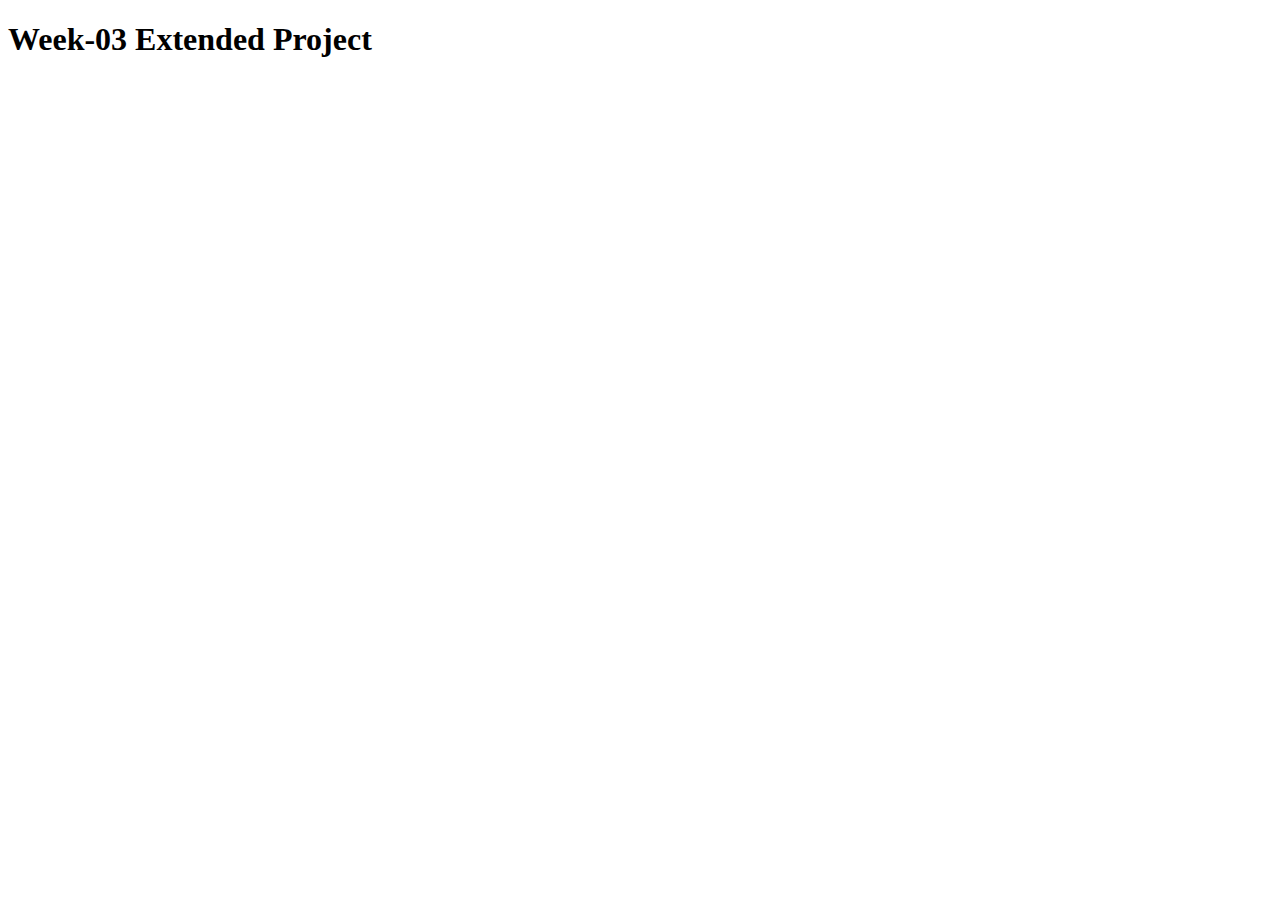
<file: module1/week3/day5/week-3-extended-project-master/index.html>
<!DOCTYPE html>
<html lang="en">
  <head>
    <meta charset="UTF-8" />
    <meta name="viewport" content="width=device-width, initial-scale=1.0" />
    <meta http-equiv="X-UA-Compatible" content="ie=edge" />
    <title>Angry Birds</title>
  </head>
  <body>
    <h1>Week-03 Extended Project</h1>
  </body>
</html>
</file>
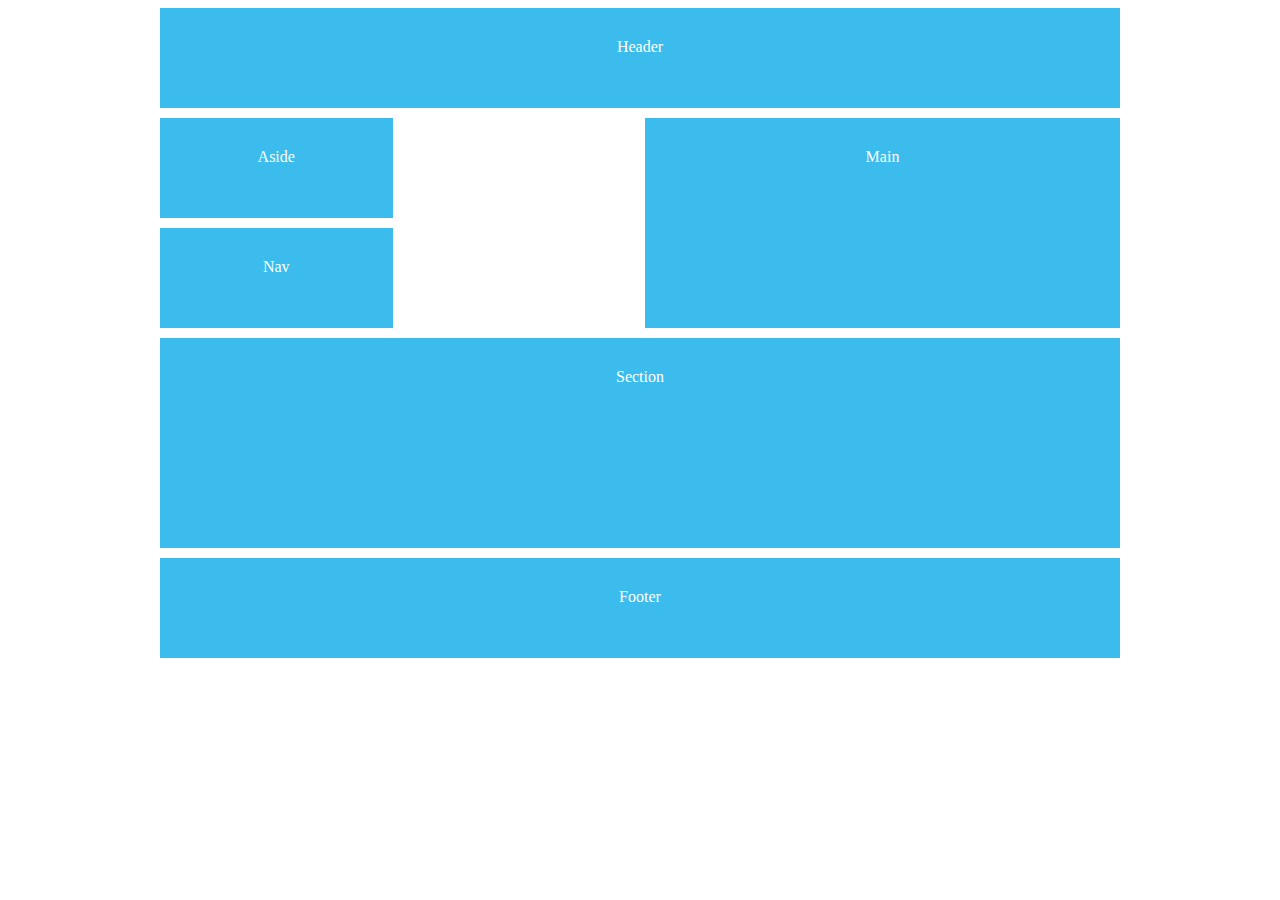
<file: module1/week3/day2/Net Ninja/Grid Areas/index.html>
<!DOCTYPE html>
<html>

<head>
    <title>Using CSS Grid</title>
    <style>
        body {
            color: #fff;
            font-family: 'Nunito Semibold';
            text-align: center;
        }

        #content {
            display: grid;
            grid-template-columns: repeat(4, 1fr);
            grid-auto-rows: minmax(100px, auto);
            grid-gap: 10px;
            max-width: 960px;
            margin: 0 auto;
            grid-template-areas:
                "header header header header"
                "aside . main main"
                "nav . main main"
                "section section section section"
                "section section section section"
                "footer footer footer footer";
        }

        #content>* {
            background: #3bbced;
            padding: 30px;
        }

        header {
            grid-area: header;
        }

        main {
            grid-area: main;
        }

        aside {
            grid-area: aside;
        }

        nav {
            grid-area: nav;
        }

        section {
            grid-area: section;
        }

        footer {
            grid-area: footer;
        }
    </style>
</head>

<body>

    <div id="content">

        <header>Header</header>
        <main>Main</main>
        <section>Section</section>
        <aside>Aside</aside>
        <nav>Nav</nav>
        <footer>Footer</footer>

    </div>

</body>

</html>
</file>
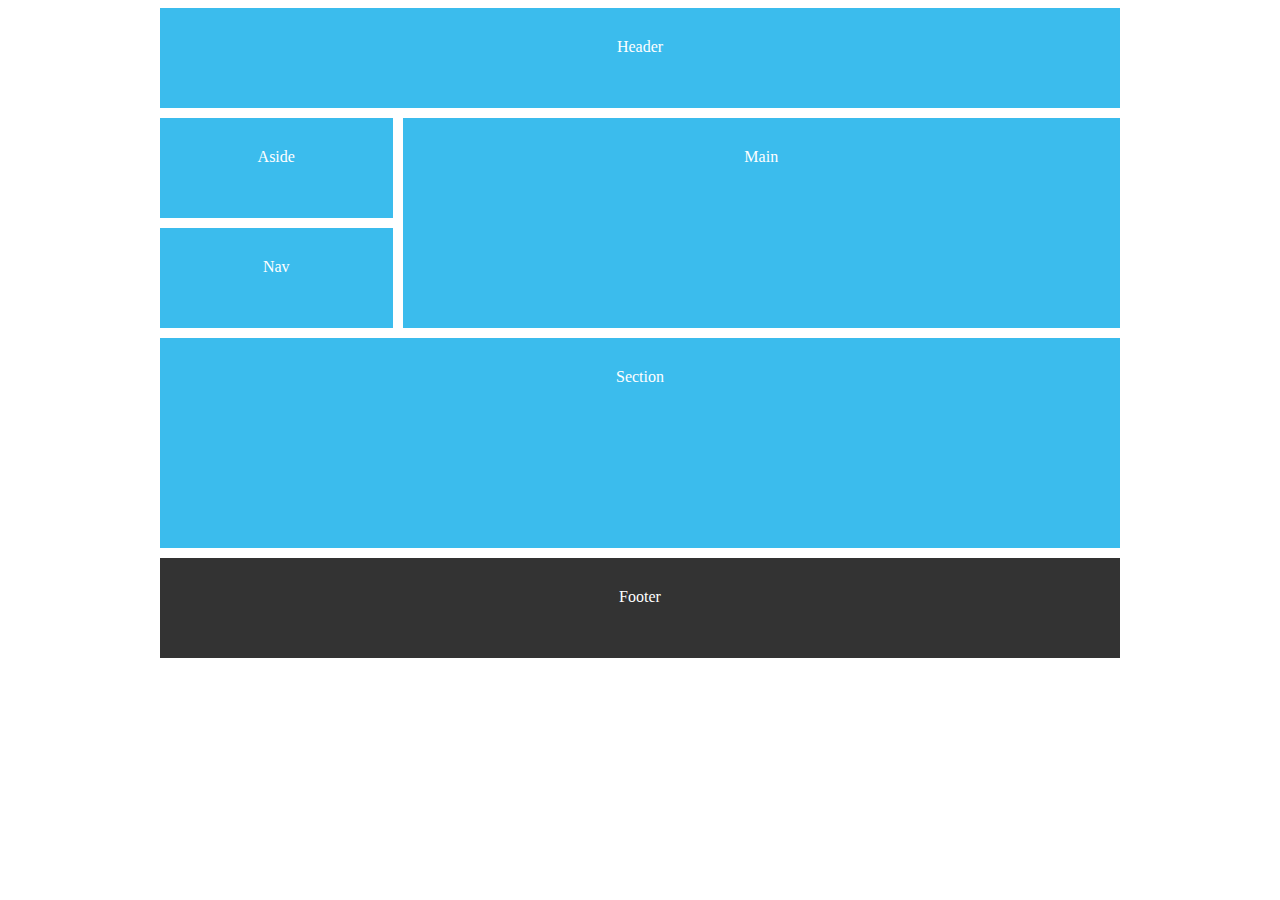
<file: module1/week3/day2/Net Ninja/Responsive Grid Example/index.html>
<!DOCTYPE html>
<html>

<head>
    <title>Using CSS Grid</title>
    <style>
        body {
            color: #fff;
            font-family: 'Nunito Semibold';
            text-align: center;
        }

        #content {
            display: grid;
            grid-template-columns: repeat(4, 1fr);
            grid-auto-rows: minmax(100px, auto);
            grid-gap: 10px;
            max-width: 960px;
            margin: 0 auto;
            grid-template-areas:
                "header header header header"
                "footer footer footer footer"
                "main main main main"
                "main main main main"
                "aside aside nav nav"
                "section section section section"
                "section section section section";
        }

        /* desktop grid */
        @media screen and (min-width: 760px) {
            #content {
                display: grid;
                grid-template-columns: repeat(4, 1fr);
                grid-auto-rows: minmax(100px, auto);
                grid-gap: 10px;
                max-width: 960px;
                margin: 0 auto;
                grid-template-areas:
                    "header header header header"
                    "aside main main main"
                    "nav main main main"
                    "section section section section"
                    "section section section section"
                    "footer footer footer footer";
            }
        }

        #content>* {
            background: #3bbced;
            padding: 30px;
        }

        header {
            grid-area: header;
        }

        main {
            grid-area: main;
        }

        aside {
            grid-area: aside;
        }

        nav {
            grid-area: nav;
        }

        section {
            grid-area: section;
        }

        footer {
            grid-area: footer;
            background: #333 !important;
        }
    </style>
</head>

<body>

    <div id="content">

        <header>Header</header>
        <main>Main</main>
        <section>Section</section>
        <aside>Aside</aside>
        <nav>Nav</nav>
        <footer>Footer</footer>

    </div>

</body>

</html>
</file>
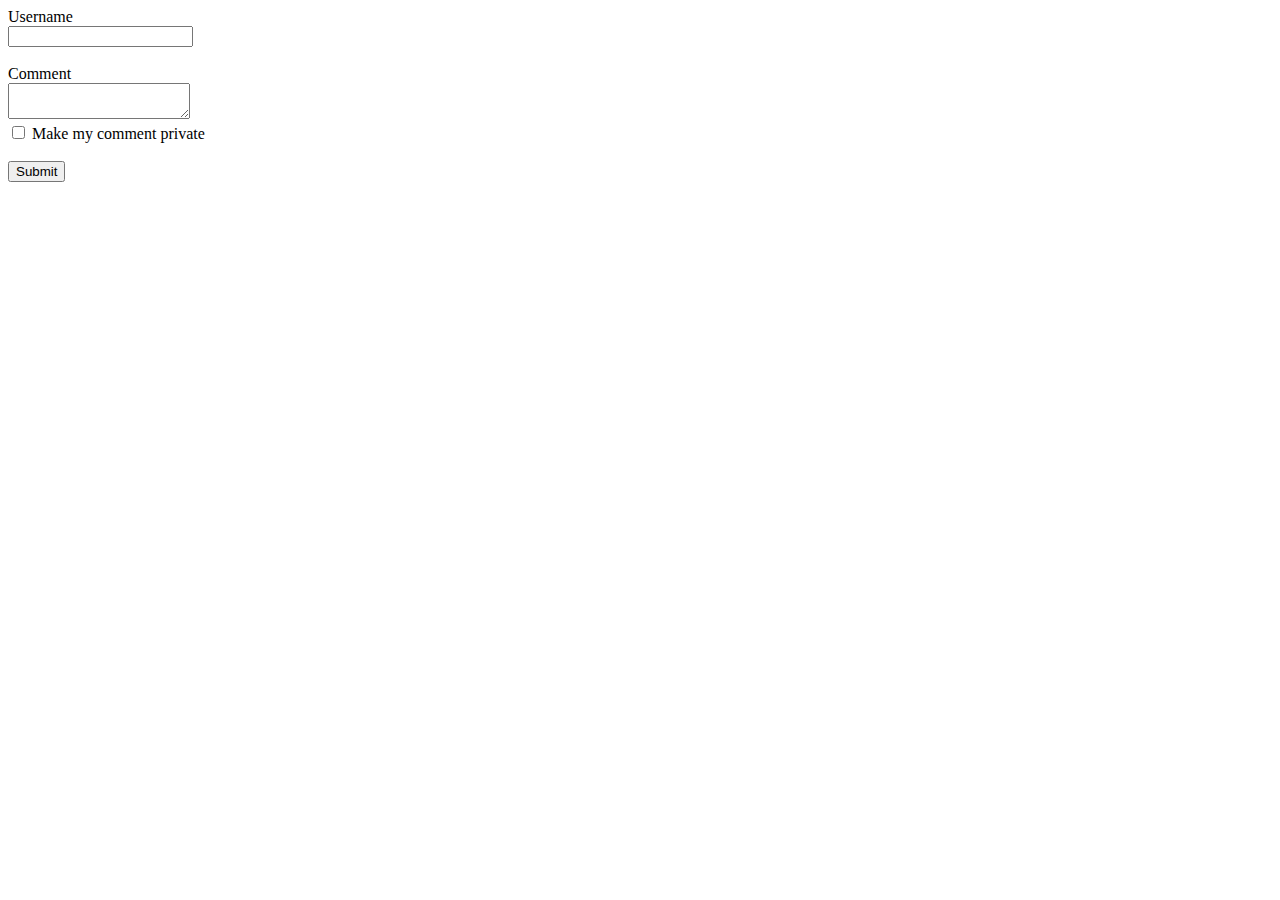
<file: module1/week2/day2/commentForm.html>
<!DOCTYPE html>
<html lang="en">

<head>
    <meta charset="UTF-8">
    <meta name="viewport" content="width=device-width, initial-scale=1.0">
    <title>Comment Form</title>
</head>

<body>
    <form>
        <label for="username">Username</label><br>
        <input type="text" name="username">
        <br><br>
        <label for="comment">Comment</label><br>
        <textarea name="comment"></textarea>
        <br>
        <input type="checkbox" name="private" value="true">
        <label for="private">Make my comment private</label>
        <br><br>
        <input type="submit" value="Submit">
        <br>
    </form>
</body>

</html>
</file>
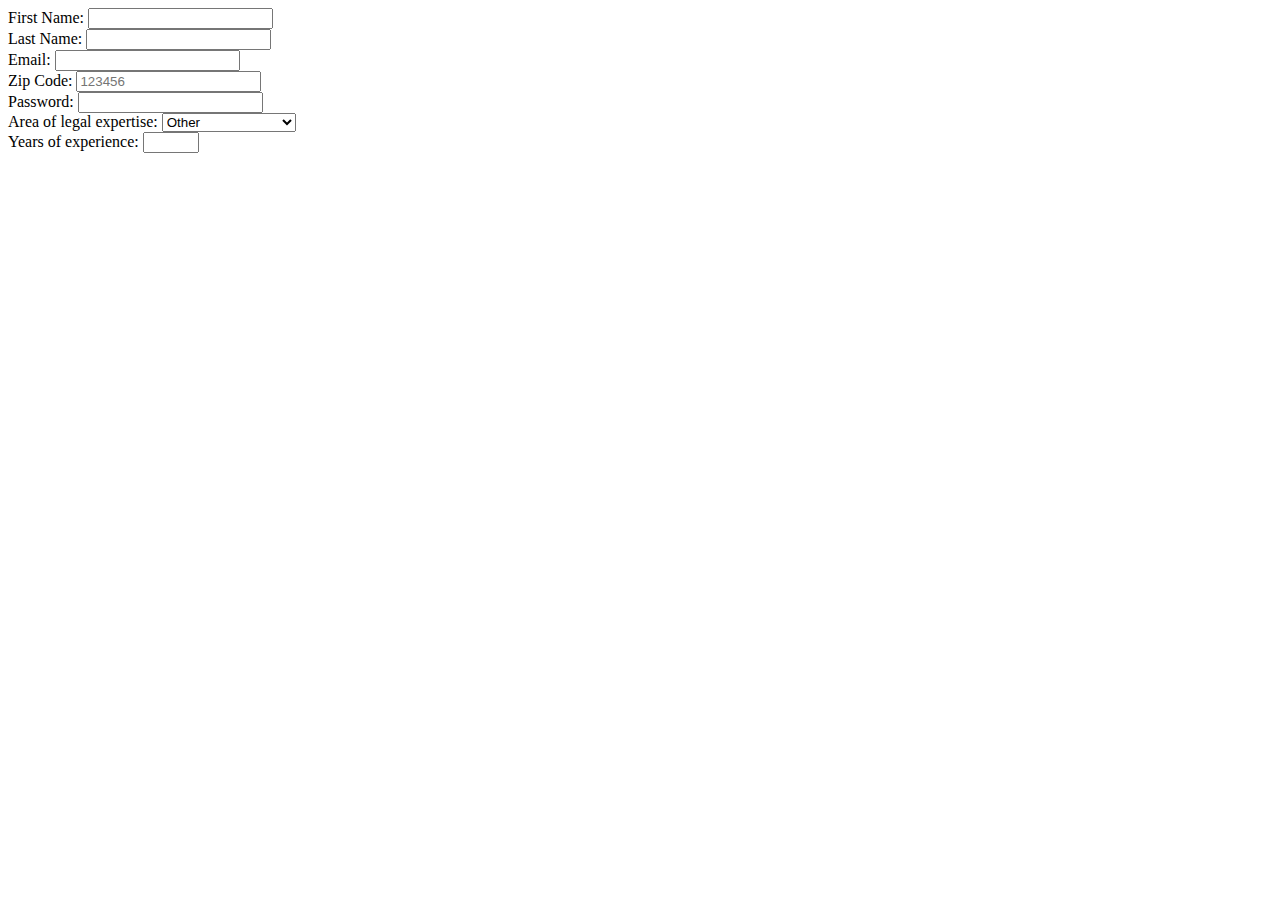
<file: module1/week2/day2/registrationForm.html>
<!DOCTYPE html>
<html lang="en">

<head>
    <meta charset="UTF-8">
    <meta name="viewport" content="width=device-width, initial-scale=1.0">
    <title>Registration Form</title>
</head>

<body>
    <form>
        <label for="first_name">First Name: </label>
        <input type="text" name="first_name">
        <br>
        <label for="last_name">Last Name: </label>
        <input type="text" name="last_name">
        <br>
        <label for="email">Email: </label>
        <input type="email" name="email">
        <br>
        <label for="zip_code">Zip Code: </label>
        <input type="text" name="zip_code" pattern="[0-9]{6}" placeholder="123456">
        <br>
        <label for="password">Password: </label>
        <input type="password" name="password">
        <br>
        <label for="legal_expertise">Area of legal expertise: </label>
        <select name="legal_expertise">
            <option value="Antritrust">Antitrust</option>
            <option value="Civil Rights">Civil Rights</option>
            <option value="Inmigration">Inmigration</option>
            <option value="Memes">Memes</option>
            <option value="Gaming">Gaming</option>
            <option value="Pretending to work">Pretending to work</option>
            <option value="Other" selected>Other</option>
        </select>
        <br>
        <label for="years_of_experience" required>Years of experience: </label>
        <input type="number" name="years_of_experience" min="0" max="60">

        <br>
    </form>
</body>

</html>
</file>
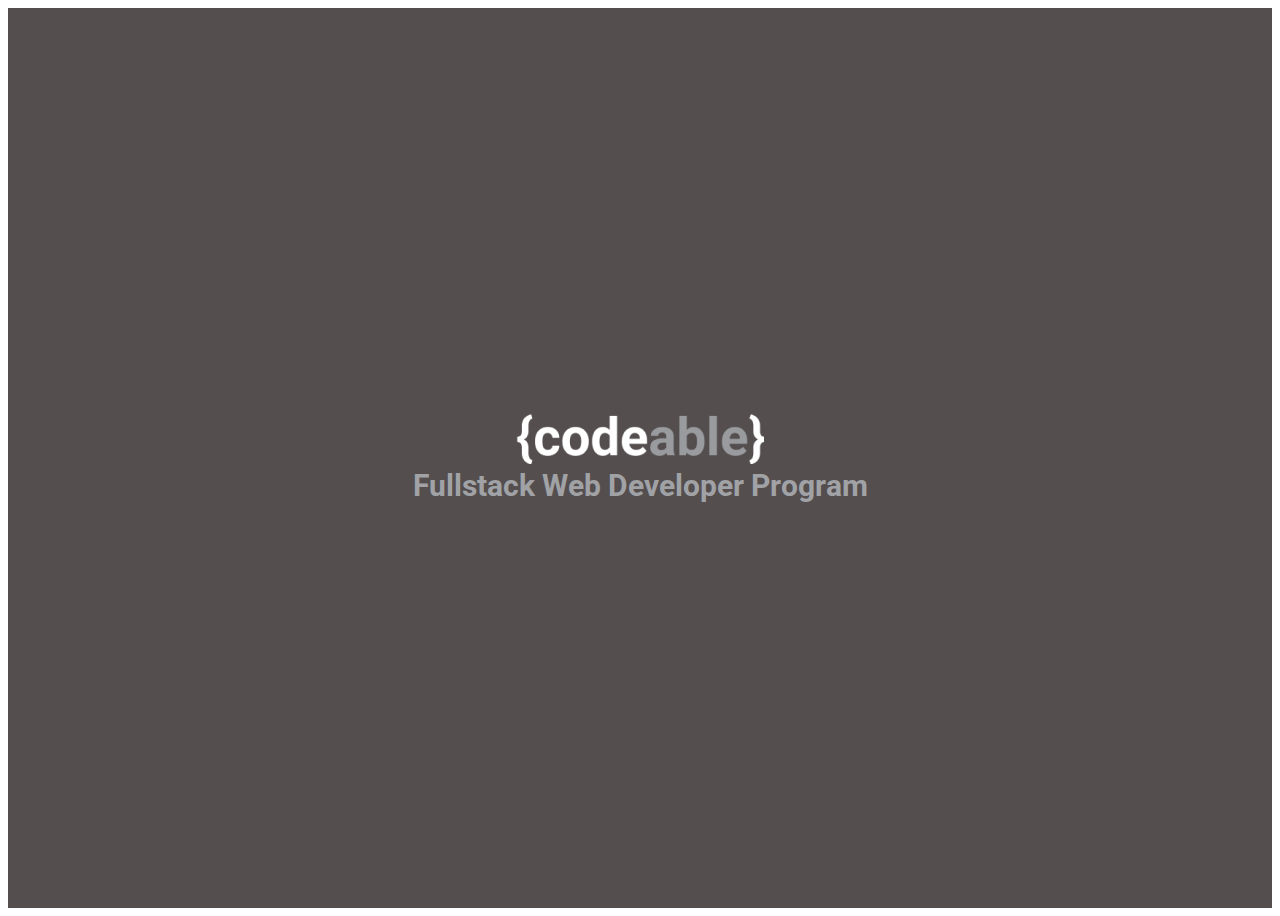
<file: module1/week2/day4/codeable-landing.html>
<!DOCTYPE html>
<html lang="en">

<head>
  <meta charset="UTF-8">
  <link href="https://fonts.googleapis.com/css?family=Roboto&display=swap" rel="stylesheet">
  <style>
    .container-1 {
      display: flex;
      flex-direction: column;
      align-items: center;
      justify-content: center;
      height: 100vh;
      background: #544E4E;
    }

    .container-1 .description {
      font-family: Roboto;
      font-style: normal;
      font-weight: bold;
      font-size: 30px;
      line-height: 35px;
      text-align: center;
      color: #A0A2A6;
    }
  </style>
  <title>Codeable</title>
</head>

<body>
  <div class="container-1">
    <div class="logo">
      <img src="logo.png">
    </div>
    <div class="description">Fullstack Web Developer Program</div>
  </div>

</body>

</html>
</file>
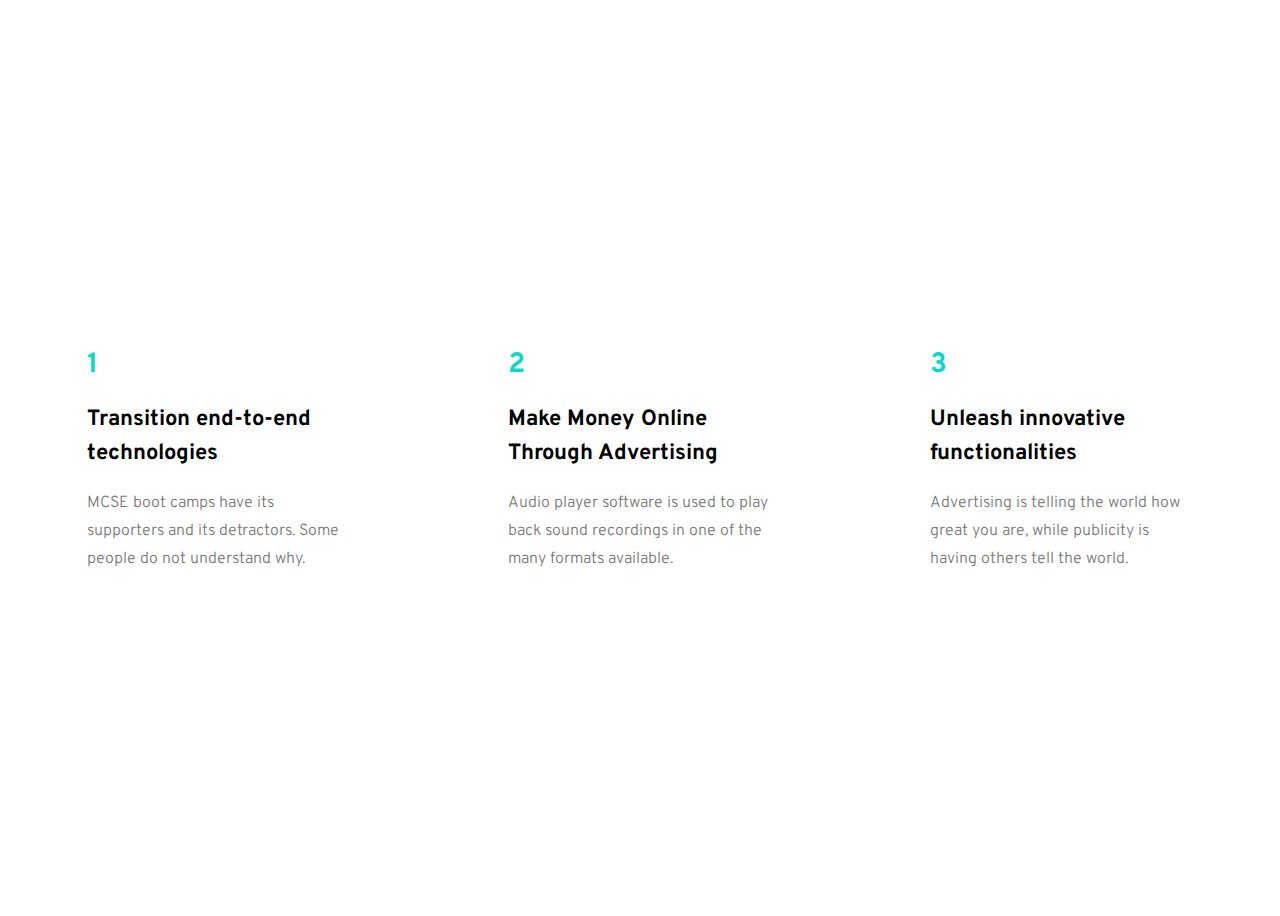
<file: module1/week2/day4/features.html>
<!DOCTYPE html>
<html lang="en">

<head>
  <meta charset="UTF-8">
  <link href="https://fonts.googleapis.com/css?family=Overpass&display=swap" rel="stylesheet">

  <style>
    .container-1 {
      display: flex;
      height: 100vh;
      justify-content: space-around;
      align-items: center;
    }

    .container-1 .item {
      width: 263px;
      font-family: Overpass;
    }

    .item h1 {
      font-style: normal;
      font-weight: bold;
      font-size: 28px;
      line-height: 38px;
      color: #0AD9C6;
    }

    .item h2 {
      font-style: normal;
      font-weight: bold;
      font-size: 22px;
      line-height: 34px;
      color: #000000;
    }

    .item p {
      font-style: normal;
      font-weight: 300;
      font-size: 16px;
      line-height: 28px;
      color: #7A7A7A;
    }
  </style>
  <title>Codeable</title>
</head>

<body>
  <div class="container-1">
    <div class="item">
      <h1>1</h1>
      <h2>Transition end-to-end technologies</h2>
      <p>MCSE boot camps have its supporters and its detractors. Some people do not understand why.</p>
    </div>
    <div class="item">
      <h1>2</h1>
      <h2>Make Money Online Through Advertising</h2>
      <p>Audio player software is used to play back sound recordings in one of the many formats available.</p>
    </div>
    <div class="item">
      <h1>3</h1>
      <h2>Unleash innovative functionalities</h2>
      <p>Advertising is telling the world how great you are, while publicity is having others tell the world.</p>
    </div>
  </div>
</body>

</html>
</file>
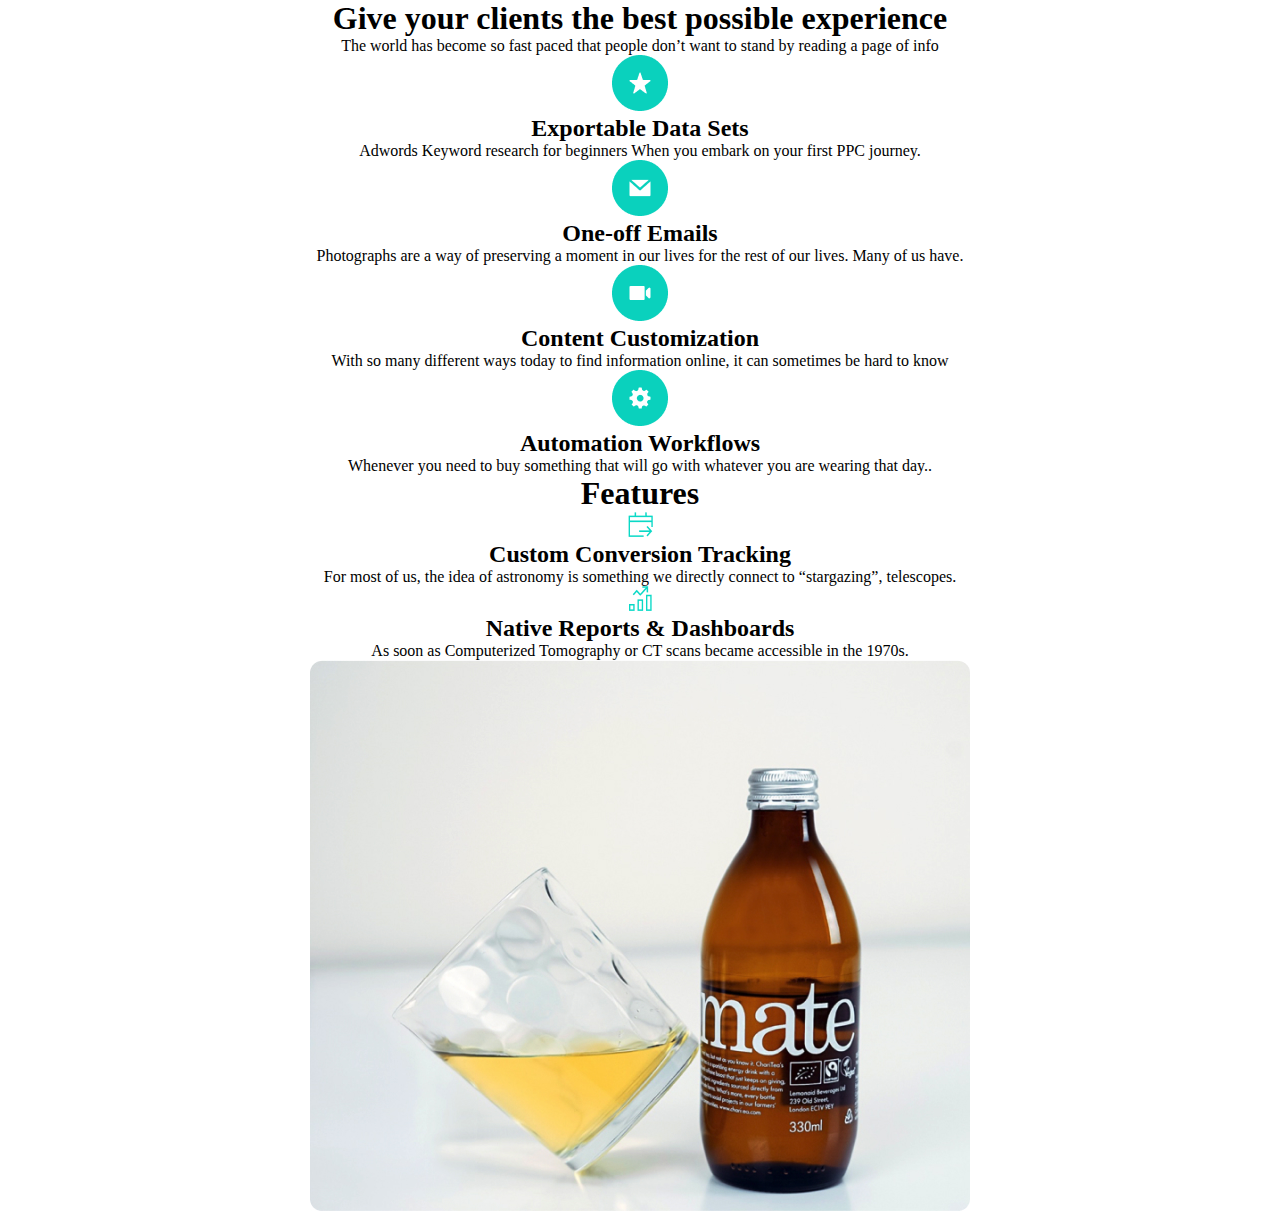
<file: module1/week3/day2/individual-assignment/responsive.html>
<!DOCTYPE html>
<html>

<head>
  <meta charset='UTF-8' />
  <meta name='viewport' content='width=device-width, initial-scale=1.0, maximum-scale=1.0' />
  <title>Responsive</title>
  <style>
    * {
      margin: 0;
      padding: 0;
      box-sizing: border-box;
      text-align: center;
    }

    /* mobile */
    @media screen and (max-width: 768px) {
      .page {
        max-width: 1838px;
        margin: auto;
        display: flex;
      }

      .features-1 {
        display: flex;
        flex-direction: column;
        justify-content: center;
        align-items: center;
      }

      .features-1 header {
        width: 75%;
        height: 250px;
        display: flex;
        flex-direction: column;
        align-items: center;
        justify-content: center;
      }

      .features-1 .item-1,
      .features-1 .item-2,
      .features-1 .item-3,
      .features-1 .item-4 {
        display: flex;
        flex-direction: column;
        align-items: center;
        justify-content: center;
        height: 230px;
        width: 50%;
      }

      .features-2 {
        display: flex;
        flex-direction: column;
        justify-content: center;
        align-items: center;
      }

      .features-2 header {
        width: 75%;
        height: 60px;
        display: flex;
        flex-direction: column;
        align-items: center;
        justify-content: center;
      }

      .features-1 .item-1,
      .features-1 .item-2 {
        display: flex;
        flex-direction: column;
        align-items: center;
        justify-content: center;
        height: 230px;
        width: 50%;
      }
    }

    /* desktop */
    @media screen and (min-width: 1440px) {}

    /* tablet */
    @media screen and (min-width: 769px) and (max-width: 1439px) {}
  </style>
</head>

<body>

  <div id="page">
    <div class="features-1">
      <header>
        <h1>Give your clients the best possible experience</h1>
        <p>The world has become so fast paced that people don’t want to stand by reading a page of info</p>
      </header>
      <div class="item-1">
        <img src="assets/star.png">
        <h2>Exportable Data Sets</h2>
        <p>Adwords Keyword research for beginners When you embark on your first PPC journey.</p>
      </div>
      <div class="item-2">
        <img src="assets/email.png">
        <h2>One-off Emails</h2>
        <p>Photographs are a way of preserving a moment in our lives for the rest of our lives. Many of us have.
        </p>
      </div>
      <div class="item-3">
        <img src="assets/camera.png">
        <h2>Content Customization</h2>
        <p>With so many different ways today to find information online, it can sometimes be hard to know</p>
      </div>
      <div class="item-4">
        <img src="assets/gear.png">
        <h2>Automation Workflows</h2>
        <p>Whenever you need to buy something that will go with whatever you are wearing that day..</p>
      </div>
    </div>
    <div class="features-2">
      <header>
        <h1>Features</h1>

      </header>
      <div class="item-1">
        <img src="assets/shape1.png">
        <h2>Custom Conversion Tracking</h2>
        <p>For most of us, the idea of astronomy is something we directly connect to “stargazing”, telescopes.
        </p>
      </div>
      <div class="item-2">
        <img src="assets/shape2.png">
        <h2>Native Reports & Dashboards</h2>
        <p>As soon as Computerized Tomography or CT scans became accessible in the 1970s.</p>
      </div>
      <div class="image">
        <img src="assets/Img Bottle Glass.jpg">
      </div>
    </div>
  </div>

</body>

</html>
</file>
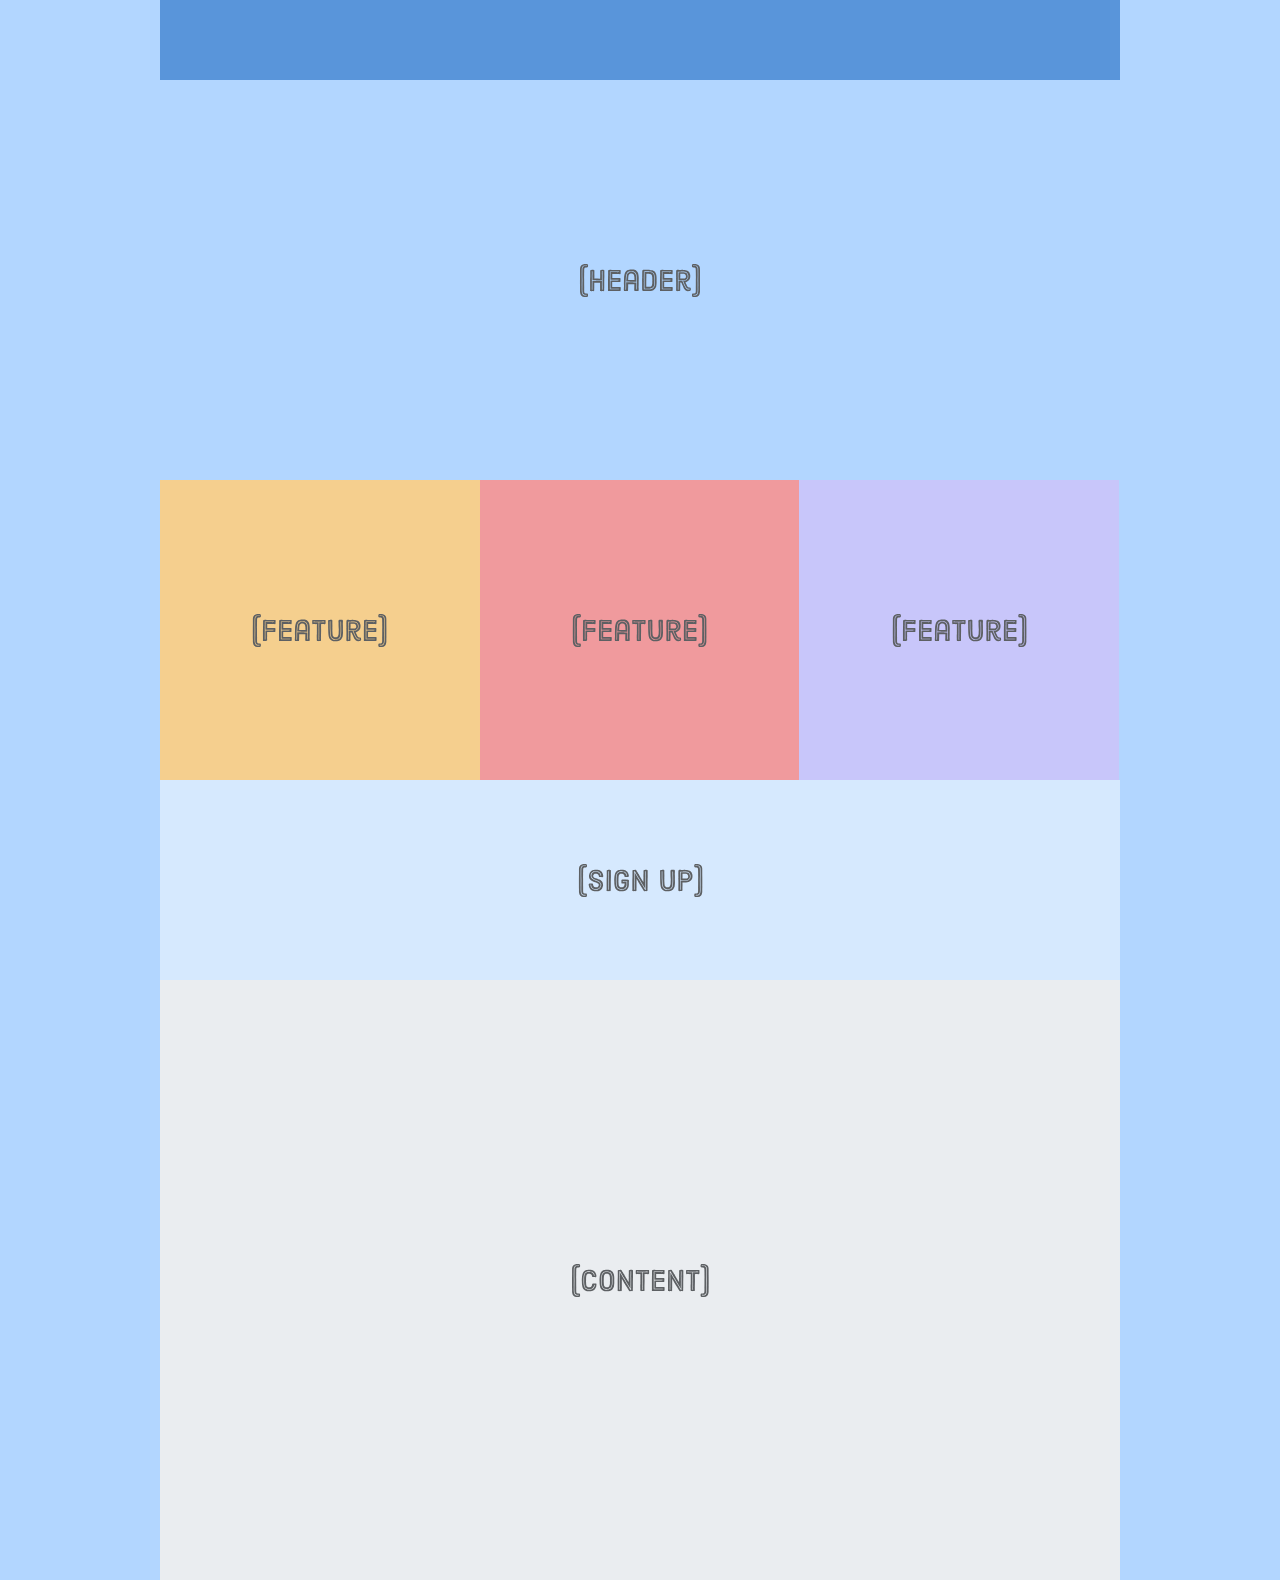
<file: module1/week3/day2/responsive-design/responsive.html>
<!DOCTYPE html5>
<html lang='en'>

<head>
  <meta charset='UTF-8' />
  <meta name='viewport' content='width=device-width, initial-scale=1.0, maximum-scale=1.0' />
  <title>Responsive Design</title>
  <link rel='stylesheet' href='styles.css' />
</head>

<body>
  <div class='page'>
    <div class='section menu'></div>
    <div class='section header'>
      <img src='images/header.svg' />
    </div>
    <div class='section content'>
      <img src='images/content.svg' />
    </div>
    <div class='section sign-up'>
      <img src='images/sign-up.svg' />
    </div>
    <div class='section feature-1'>
      <img src='images/feature.svg' />
    </div>
    <div class='section feature-2'>
      <img src='images/feature.svg' />
    </div>
    <div class='section feature-3'>
      <img src='images/feature.svg' />
    </div>
  </div>
</body>

</html>
</file>
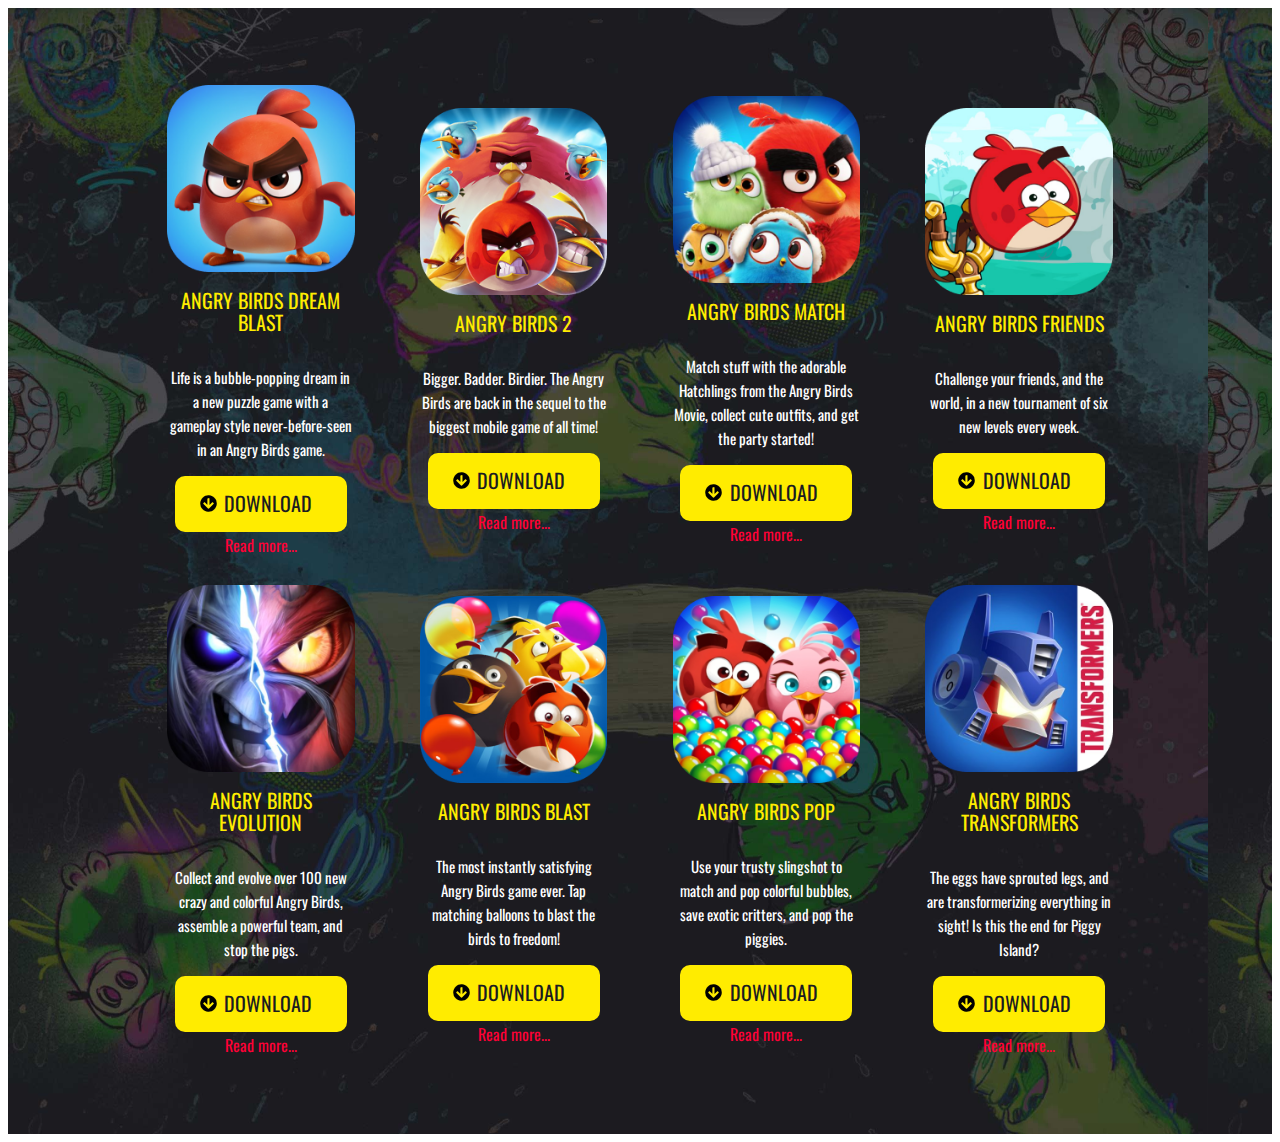
<file: module1/week3/day5/week-3-extended-project-master/game-list.html>
<!DOCTYPE html>
<html lang="en">

<head>
  <meta charset="UTF-8">
  <meta name="viewport" content="width=device-width, initial-scale=1.0">
  <link rel="stylesheet" href="game-list.css" class="css">
  <title>Document</title>
</head>

<body>
  <div class="game-list">
    <div class="game-item">
      <img src="./assets/game01.png" </div>
      <h2>Angry Birds Dream Blast</h2>
      <p>Life is a bubble-popping dream in a new puzzle game with a gameplay style never-before-seen in an Angry
        Birds game.</p>
      <div class="yellow-btn">
        <img class="arrow" src="./assets/arrow.png">
        <p>DOWNLOAD</p>
        <img class="arrow" src="./assets/arrow.png">
      </div>
      <a href="">Read more...</a>
    </div>
    <div class="game-item">
      <img src="./assets/game02.png" </div>
      <h2>Angry Birds 2</h2>
      <p>Bigger. Badder. Birdier. The Angry Birds are back in the sequel to the biggest mobile game of all time!</p>
      <div class="yellow-btn">
        <img class="arrow" src="./assets/arrow.png">
        <p>DOWNLOAD</p>
        <img class="arrow" src="./assets/arrow.png">
      </div>
      <a href="">Read more...</a>
    </div>
    <div class="game-item">
      <img src="./assets/game03.png" </div>
      <h2>Angry Birds Match</h2>
      <p>Match stuff with the adorable Hatchlings from the Angry Birds Movie, collect cute outfits, and get the party
        started!</p>
      <div class="yellow-btn">
        <img class="arrow" src="./assets/arrow.png">
        <p>DOWNLOAD</p>
        <img class="arrow" src="./assets/arrow.png">
      </div>
      <a href="">Read more...</a>
    </div>
    <div class="game-item">
      <img src="./assets/game04.png" </div>
      <h2>Angry Birds Friends</h2>
      <p>Challenge your friends, and the world, in a new tournament of six new levels every week.</p>
      <div class="yellow-btn">
        <img class="arrow" src="./assets/arrow.png">
        <p>DOWNLOAD</p>
        <img class="arrow" src="./assets/arrow.png">
      </div>
      <a href="">Read more...</a>
    </div>
    <div class="game-item">
      <img src="./assets/game05.png" </div>
      <h2>Angry Birds Evolution</h2>
      <p>Collect and evolve over 100 new crazy and colorful Angry Birds, assemble a powerful team, and stop the pigs.
      </p>
      <div class="yellow-btn">
        <img class="arrow" src="./assets/arrow.png">
        <p>DOWNLOAD</p>
        <img class="arrow" src="./assets/arrow.png">
      </div>
      <a href="">Read more...</a>
    </div>
    <div class="game-item">
      <img src="./assets/game06.png" </div>
      <h2>Angry Birds Blast</h2>
      <p>The most instantly satisfying Angry Birds game ever. Tap matching balloons to blast the birds to freedom!</p>
      <div class="yellow-btn">
        <img class="arrow" src="./assets/arrow.png">
        <p>DOWNLOAD</p>
        <img class="arrow" src="./assets/arrow.png">
      </div>
      <a href="">Read more...</a>
    </div>
    <div class="game-item">
      <img src="./assets/game07.png" </div>
      <h2>Angry Birds POP</h2>
      <p>Use your trusty slingshot to match and pop colorful bubbles, save exotic critters, and pop the piggies.</p>
      <div class="yellow-btn">
        <img class="arrow" src="./assets/arrow.png">
        <p>DOWNLOAD</p>
        <img class="arrow" src="./assets/arrow.png">
      </div>
      <a href="">Read more...</a>
    </div>
    <div class="game-item">
      <img src="./assets/game08.png" </div>
      <h2>Angry Birds Transformers</h2>
      <p>The eggs have sprouted legs, and are transformerizing everything in sight! Is this the end for Piggy Island?
      </p>
      <div class="yellow-btn">
        <img class="arrow" src="./assets/arrow.png">
        <p>DOWNLOAD</p>
        <img class="arrow" src="./assets/arrow.png">
      </div>
      <a href="">Read more...</a>
    </div>
</body>

</html>
</file>
<file: module1/week3/day2/responsive-design/styles.css>
* {
  margin: 0;
  padding: 0;
  box-sizing: border-box;
}

.page {
  display: flex;
  flex-wrap: wrap;
}

.section {
  width: 100%;
  height: 300px;
  display: flex;
  justify-content: center;
  align-items: center;
}

.menu {
  background-color: #5995DA;
  height: 80px;
}

.header {
  background-color: #B2D6FF;
}

.content {
  background-color: #EAEDF0;
  height: 600px;
}

.sign-up {
  background-color: #D6E9FE;
}

.feature-1 {
  background-color: #F5CF8E;
}

.feature-2 {
  background-color: #F09A9D;
}

.feature-3 {
  background-color: #C8C6FA;
}

/* Mobile Styles */
@media only screen and (max-width: 400px) {
  body {
    background-color: #F09A9D; /* Red */
  }
}

/* Tablet Styles */
@media only screen and (min-width: 401px) and (max-width: 960px) {
  body {
    background-color: #F5CF8E; /* Yellow */
  }

  .sign-up,
  .feature-1,
  .feature-2,
  .feature-3 {
    width: 50%;
  }
}

/* Desktop Styles */
@media only screen and (min-width: 961px) {
  body {
    background-color: #B2D6FF; /* Blue */
  }

  .page {
    width: 960px;
    margin: 0 auto;
  }
  
  .feature-1,
  .feature-2,
  .feature-3 {
    width: 33.3%;
  }
  
  .header {
    height: 400px;
  }

  .sign-up {
    height: 200px;
    order: 1;
  }

  .content {
    order: 2;
  }
}
</file>
<file: module1/week3/day5/week-3-extended-project-master/game-list.css>
@import url('https://fonts.googleapis.com/css2?family=Oswald&display=swap');

* {
  box-sizing: border-box;
}

body {
  
}

@media only screen and (min-width: 1024px) {

  .game-list {
    padding: 5% 10%;
    display: grid;
    padding-left: auto;
    background-image: url("./assets/background03.png");
    grid-template-columns: 1fr 1fr 1fr 1fr;
    grid-template-rows: auto;
  }

  .game-item {
    display: flex;
    margin: 0 auto;
    padding: 0 20px;
    width: 90%;
    height: 500px;
    flex-direction: column;
    align-items: center;
    justify-content: center;
  }

  .game-item img {
    width: 100%;
    transition-property: transform;
    transition-duration: 0.5s;
  }

  .game-item img:hover {
    transform: scale(1.1);
  }

  .game-item h2 {
    font-family: Oswald;
    font-style: normal;
    font-weight: normal;
    font-size: 20px;
    line-height: 22px;
    text-align: center;
    color: #FFEC00;
    text-transform: uppercase;

  }

  .game-item p {
    font-family: Oswald;
    font-style: normal;
    font-weight: normal;
    font-size: 15px;
    line-height: 24px;
    text-align: center;
    color: #FFFFFF;
  }

  .game-item .yellow-btn {
    display: block;
    position: relative;
    width: 172px;
    height: 56px;
    background-color: #FFEC00;
    border-radius: 10px;
    overflow: hidden;
  }

  .yellow-btn .arrow:nth-child(1) {
    position: absolute;
    margin: 0;
    width: 17px;
    height: 17px;
    left: 25px;
    top: 19px;
    transition-property: transform;
    transition-duration: 200ms;
    
  }

  .yellow-btn:hover .arrow {
    transform: translateY(39px);
  }
  
  .yellow-btn p {
    position: absolute;
    margin: 0;
    width: 93px;
    height: 33px;
    left: 47px;
    top: 11px;
    font-family: Oswald;
    font-style: normal;
    font-weight: normal;
    font-size: 20px;
    line-height: 33px;
    text-align: center;
    vertical-align: middle;
    text-transform: uppercase;
    color: #1B1C20;
    transition-property: transform;
    transition-duration: 200ms;
  }

  .yellow-btn:hover p {
    transform: translateX(-15px);
  }

  .yellow-btn .arrow:nth-child(3) {
    position: absolute;
    margin: 0;
    width: 17px;
    height: 17px;
    left: 130px;
    top: -20px;
    transition-property: transform;
    transition-duration: 200ms;
    
  }

  .game-item a {
    font-family: Oswald;
    font-style: normal;
    font-weight: normal;
    font-size: 16px;
    line-height: 26px;
    text-align: center;
    color: #FF0036;
    text-decoration: none;
  }

  .game-item a:hover {
    color: #fff;
  }
}

@media only screen and (max-width: 1023px) {

  .game-list {
    padding: 5% 10%;
    display: grid;
    padding-left: auto;
    background-image: url("./assets/background03.png");
    grid-template-columns: 1fr 1fr;
    grid-template-rows: auto;
  }

  .game-item {
    display: flex;
    margin: 0 auto;
    padding: 0 20px;
    width: 90%;
    height: 500px;
    flex-direction: column;
    align-items: center;
    justify-content: center;
  }

  .game-item img {
    width: 100%;
    transition-property: transform;
    transition-duration: 0.5s;
  }

  .game-item img:hover {
    transform: scale(1.1);
  }

  .game-item h2 {
    font-family: Oswald;
    font-style: normal;
    font-weight: normal;
    font-size: 20px;
    line-height: 22px;
    text-align: center;
    color: #FFEC00;
    text-transform: uppercase;

  }

  .game-item p {
    font-family: Oswald;
    font-style: normal;
    font-weight: normal;
    font-size: 15px;
    line-height: 24px;
    text-align: center;
    color: #FFFFFF;
  }

  .game-item .yellow-btn {
    display: block;
    position: relative;
    width: 172px;
    height: 56px;
    background-color: #FFEC00;
    border-radius: 10px;
    overflow: hidden;
  }

  .yellow-btn .arrow:nth-child(1) {
    position: absolute;
    margin: 0;
    width: 17px;
    height: 17px;
    left: 25px;
    top: 19px;
    transition-property: transform;
    transition-duration: 200ms;
    
  }

  .yellow-btn:hover .arrow {
    transform: translateY(39px);
  }
  
  .yellow-btn p {
    position: absolute;
    margin: 0;
    width: 93px;
    height: 33px;
    left: 47px;
    top: 11px;
    font-family: Oswald;
    font-style: normal;
    font-weight: normal;
    font-size: 20px;
    line-height: 33px;
    text-align: center;
    vertical-align: middle;
    text-transform: uppercase;
    color: #1B1C20;
    transition-property: transform;
    transition-duration: 200ms;
  }

  .yellow-btn:hover p {
    transform: translateX(-15px);
  }

  .yellow-btn .arrow:nth-child(3) {
    position: absolute;
    margin: 0;
    width: 17px;
    height: 17px;
    left: 130px;
    top: -20px;
    transition-property: transform;
    transition-duration: 200ms;
    
  }
  
  .game-item a {
    font-family: Oswald;
    font-style: normal;
    font-weight: normal;
    font-size: 16px;
    line-height: 26px;
    text-align: center;
    color: #FF0036;
    text-decoration: none;
  }

  .game-item a:hover {
    color: #fff;
  }
}
</file>
